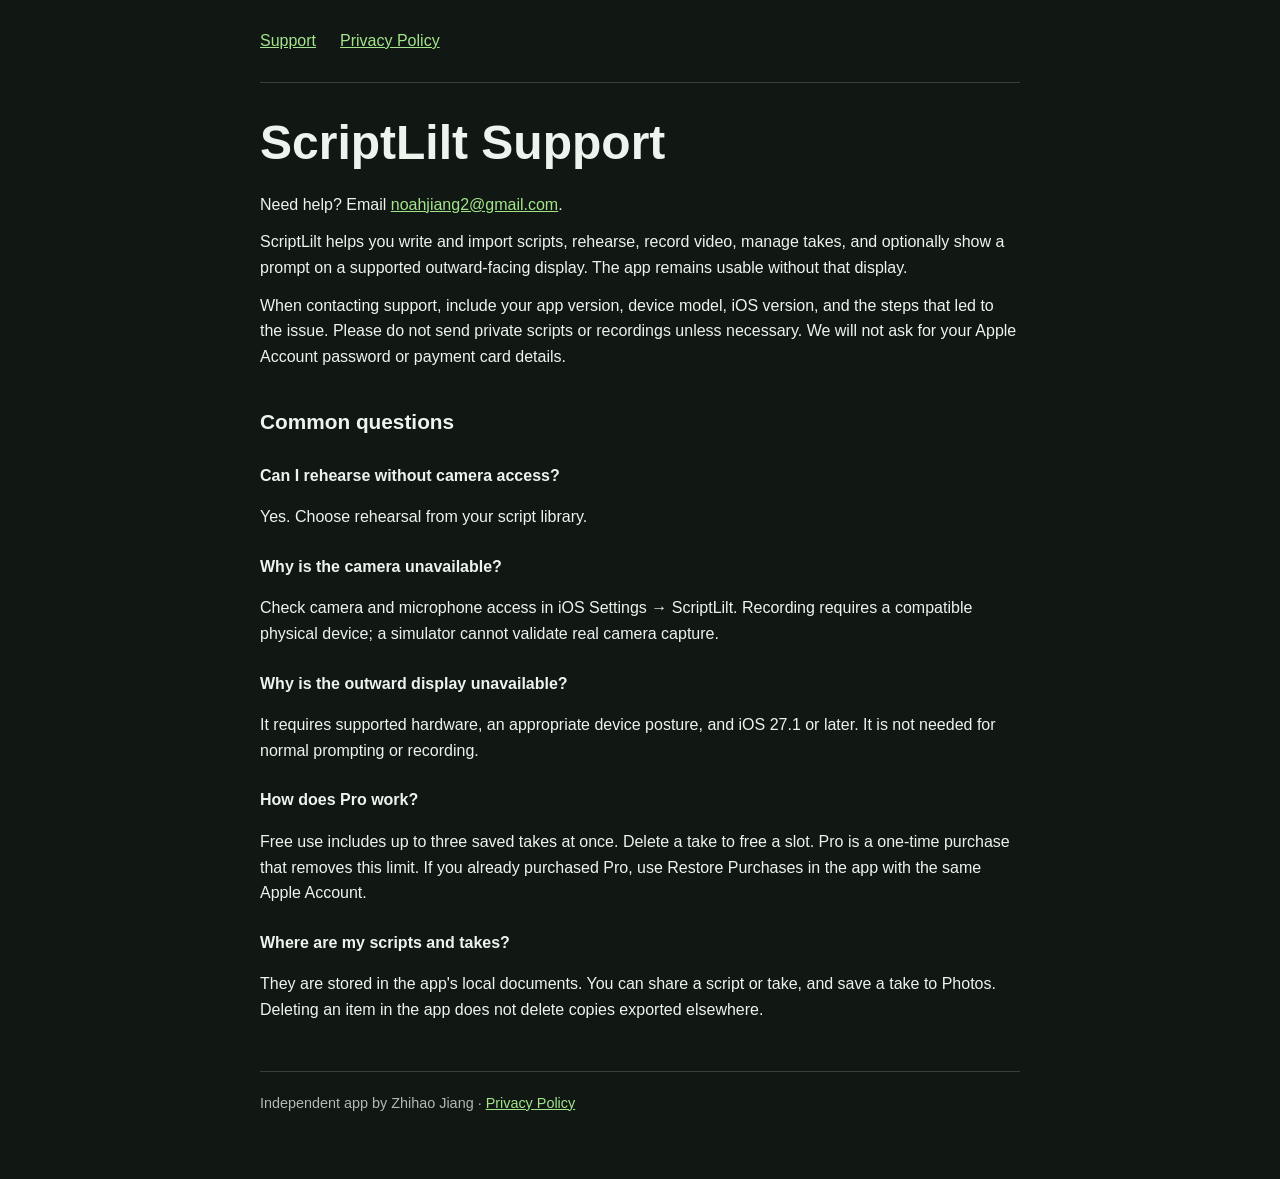
<file: index.html>
<!doctype html>
<html lang="en">
<head>
  <meta charset="utf-8">
  <meta name="viewport" content="width=device-width, initial-scale=1">
  <meta name="description" content="ScriptLilt support and help">
  <title>ScriptLilt Support</title>
  <link rel="stylesheet" href="style.css">
</head>
<body>
  <main>
    <nav aria-label="Site"><a href="./">Support</a><a href="privacy.html">Privacy Policy</a></nav>
    <h1>ScriptLilt Support</h1>
    <p>Need help? Email <a href="mailto:noahjiang2@gmail.com">noahjiang2@gmail.com</a>.</p>
    <p>ScriptLilt helps you write and import scripts, rehearse, record video, manage takes, and optionally show a prompt on a supported outward-facing display. The app remains usable without that display.</p>
    <p>When contacting support, include your app version, device model, iOS version, and the steps that led to the issue. Please do not send private scripts or recordings unless necessary. We will not ask for your Apple Account password or payment card details.</p>
    <h2>Common questions</h2>
    <h3>Can I rehearse without camera access?</h3>
    <p>Yes. Choose rehearsal from your script library.</p>
    <h3>Why is the camera unavailable?</h3>
    <p>Check camera and microphone access in iOS Settings → ScriptLilt. Recording requires a compatible physical device; a simulator cannot validate real camera capture.</p>
    <h3>Why is the outward display unavailable?</h3>
    <p>It requires supported hardware, an appropriate device posture, and iOS 27.1 or later. It is not needed for normal prompting or recording.</p>
    <h3>How does Pro work?</h3>
    <p>Free use includes up to three saved takes at once. Delete a take to free a slot. Pro is a one-time purchase that removes this limit. If you already purchased Pro, use Restore Purchases in the app with the same Apple Account.</p>
    <h3>Where are my scripts and takes?</h3>
    <p>They are stored in the app's local documents. You can share a script or take, and save a take to Photos. Deleting an item in the app does not delete copies exported elsewhere.</p>
    <footer>Independent app by Zhihao Jiang · <a href="privacy.html">Privacy Policy</a></footer>
  </main>
</body>
</html>
</file>
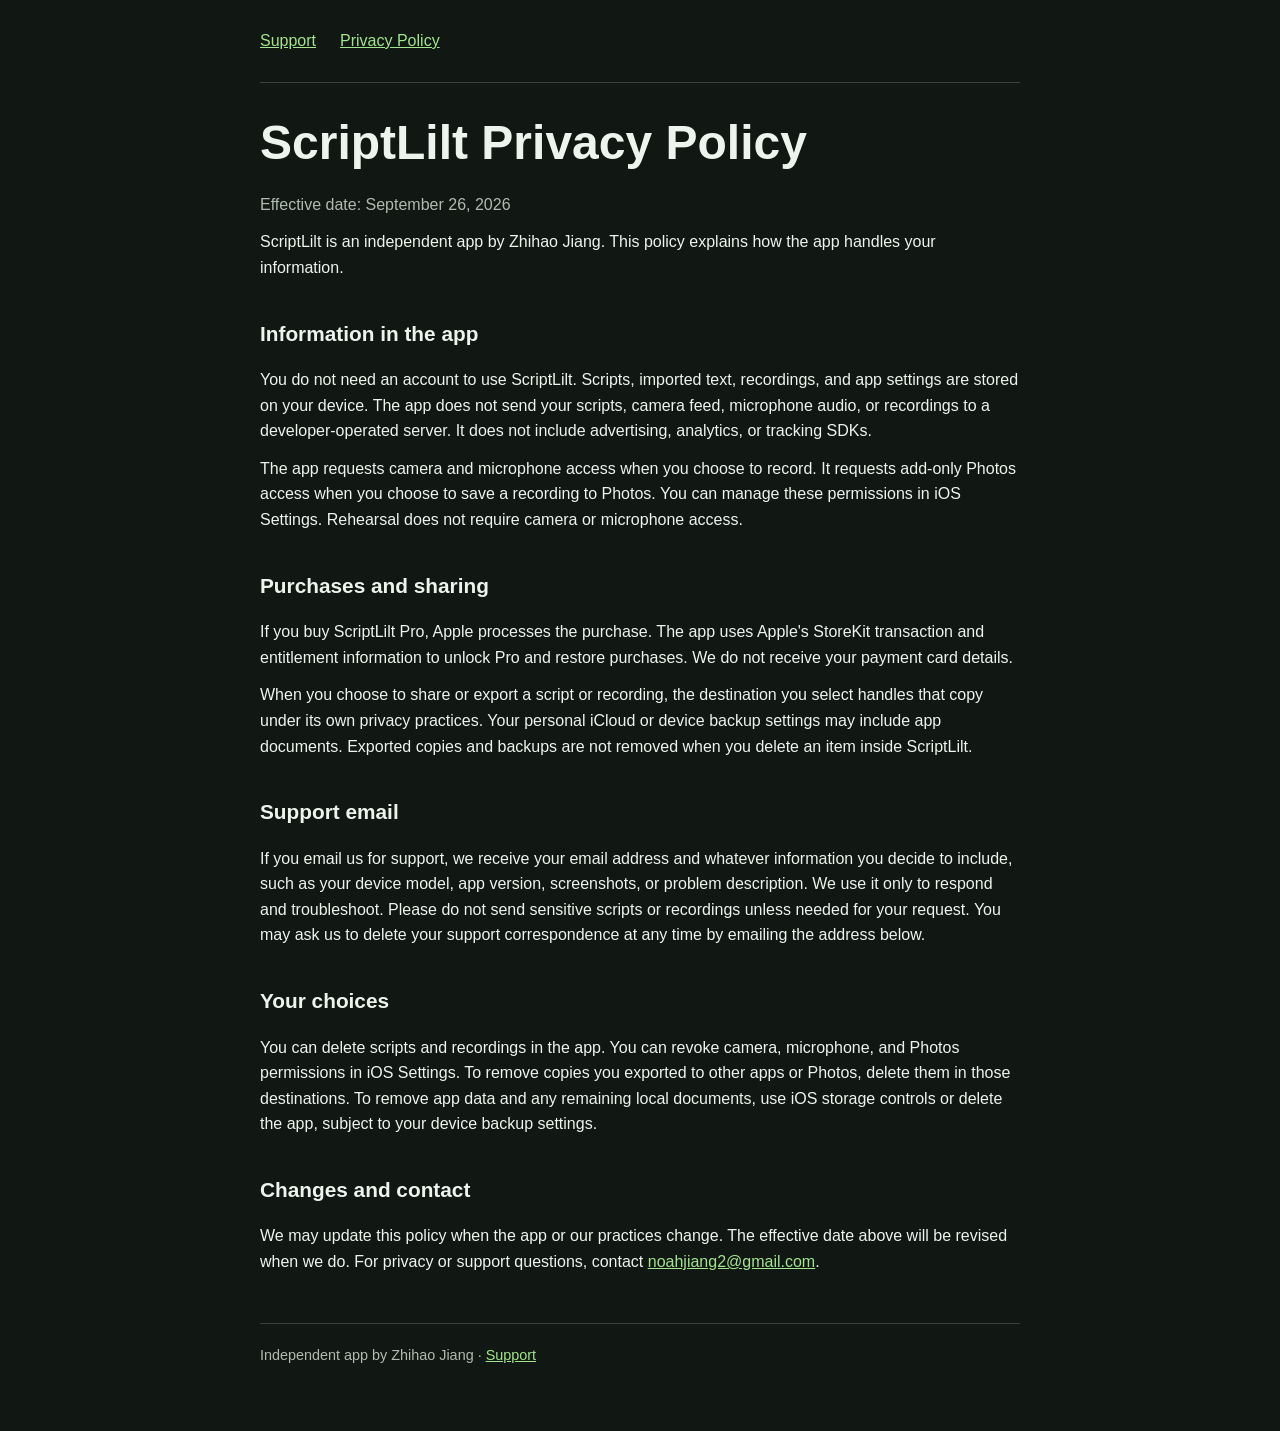
<file: privacy.html>
<!doctype html>
<html lang="en">
<head>
  <meta charset="utf-8">
  <meta name="viewport" content="width=device-width, initial-scale=1">
  <meta name="description" content="ScriptLilt privacy policy">
  <title>ScriptLilt Privacy Policy</title>
  <link rel="stylesheet" href="style.css">
</head>
<body>
  <main>
    <nav aria-label="Site"><a href="./">Support</a><a href="privacy.html">Privacy Policy</a></nav>
    <h1>ScriptLilt Privacy Policy</h1>
    <p class="muted">Effective date: September 26, 2026</p>
    <p>ScriptLilt is an independent app by Zhihao Jiang. This policy explains how the app handles your information.</p>
    <h2>Information in the app</h2>
    <p>You do not need an account to use ScriptLilt. Scripts, imported text, recordings, and app settings are stored on your device. The app does not send your scripts, camera feed, microphone audio, or recordings to a developer-operated server. It does not include advertising, analytics, or tracking SDKs.</p>
    <p>The app requests camera and microphone access when you choose to record. It requests add-only Photos access when you choose to save a recording to Photos. You can manage these permissions in iOS Settings. Rehearsal does not require camera or microphone access.</p>
    <h2>Purchases and sharing</h2>
    <p>If you buy ScriptLilt Pro, Apple processes the purchase. The app uses Apple's StoreKit transaction and entitlement information to unlock Pro and restore purchases. We do not receive your payment card details.</p>
    <p>When you choose to share or export a script or recording, the destination you select handles that copy under its own privacy practices. Your personal iCloud or device backup settings may include app documents. Exported copies and backups are not removed when you delete an item inside ScriptLilt.</p>
    <h2>Support email</h2>
    <p>If you email us for support, we receive your email address and whatever information you decide to include, such as your device model, app version, screenshots, or problem description. We use it only to respond and troubleshoot. Please do not send sensitive scripts or recordings unless needed for your request. You may ask us to delete your support correspondence at any time by emailing the address below.</p>
    <h2>Your choices</h2>
    <p>You can delete scripts and recordings in the app. You can revoke camera, microphone, and Photos permissions in iOS Settings. To remove copies you exported to other apps or Photos, delete them in those destinations. To remove app data and any remaining local documents, use iOS storage controls or delete the app, subject to your device backup settings.</p>
    <h2>Changes and contact</h2>
    <p>We may update this policy when the app or our practices change. The effective date above will be revised when we do. For privacy or support questions, contact <a href="mailto:noahjiang2@gmail.com">noahjiang2@gmail.com</a>.</p>
    <footer>Independent app by Zhihao Jiang · <a href="./">Support</a></footer>
  </main>
</body>
</html>
</file>
<file: style.css>
:root { color-scheme: light dark; font-family: -apple-system, BlinkMacSystemFont, "Segoe UI", sans-serif; line-height: 1.6; }
body { margin: 0; background: #111713; color: #edf4ee; }
main { max-width: 760px; margin: auto; padding: 28px 24px 64px; }
nav { display: flex; gap: 24px; padding-bottom: 28px; border-bottom: 1px solid #344238; }
h1 { font-size: clamp(2rem, 6vw, 3rem); line-height: 1.15; margin: 32px 0 22px; }
h2 { margin-top: 36px; font-size: 1.3rem; }
h3 { margin-top: 24px; font-size: 1rem; }
p { margin: 12px 0; }
a { color: #a3e58c; }
a:hover { color: #c2f2b4; }
.muted { color: #afbbb0; }
footer { margin-top: 48px; padding-top: 20px; border-top: 1px solid #344238; color: #afbbb0; font-size: .9rem; }
</file>
